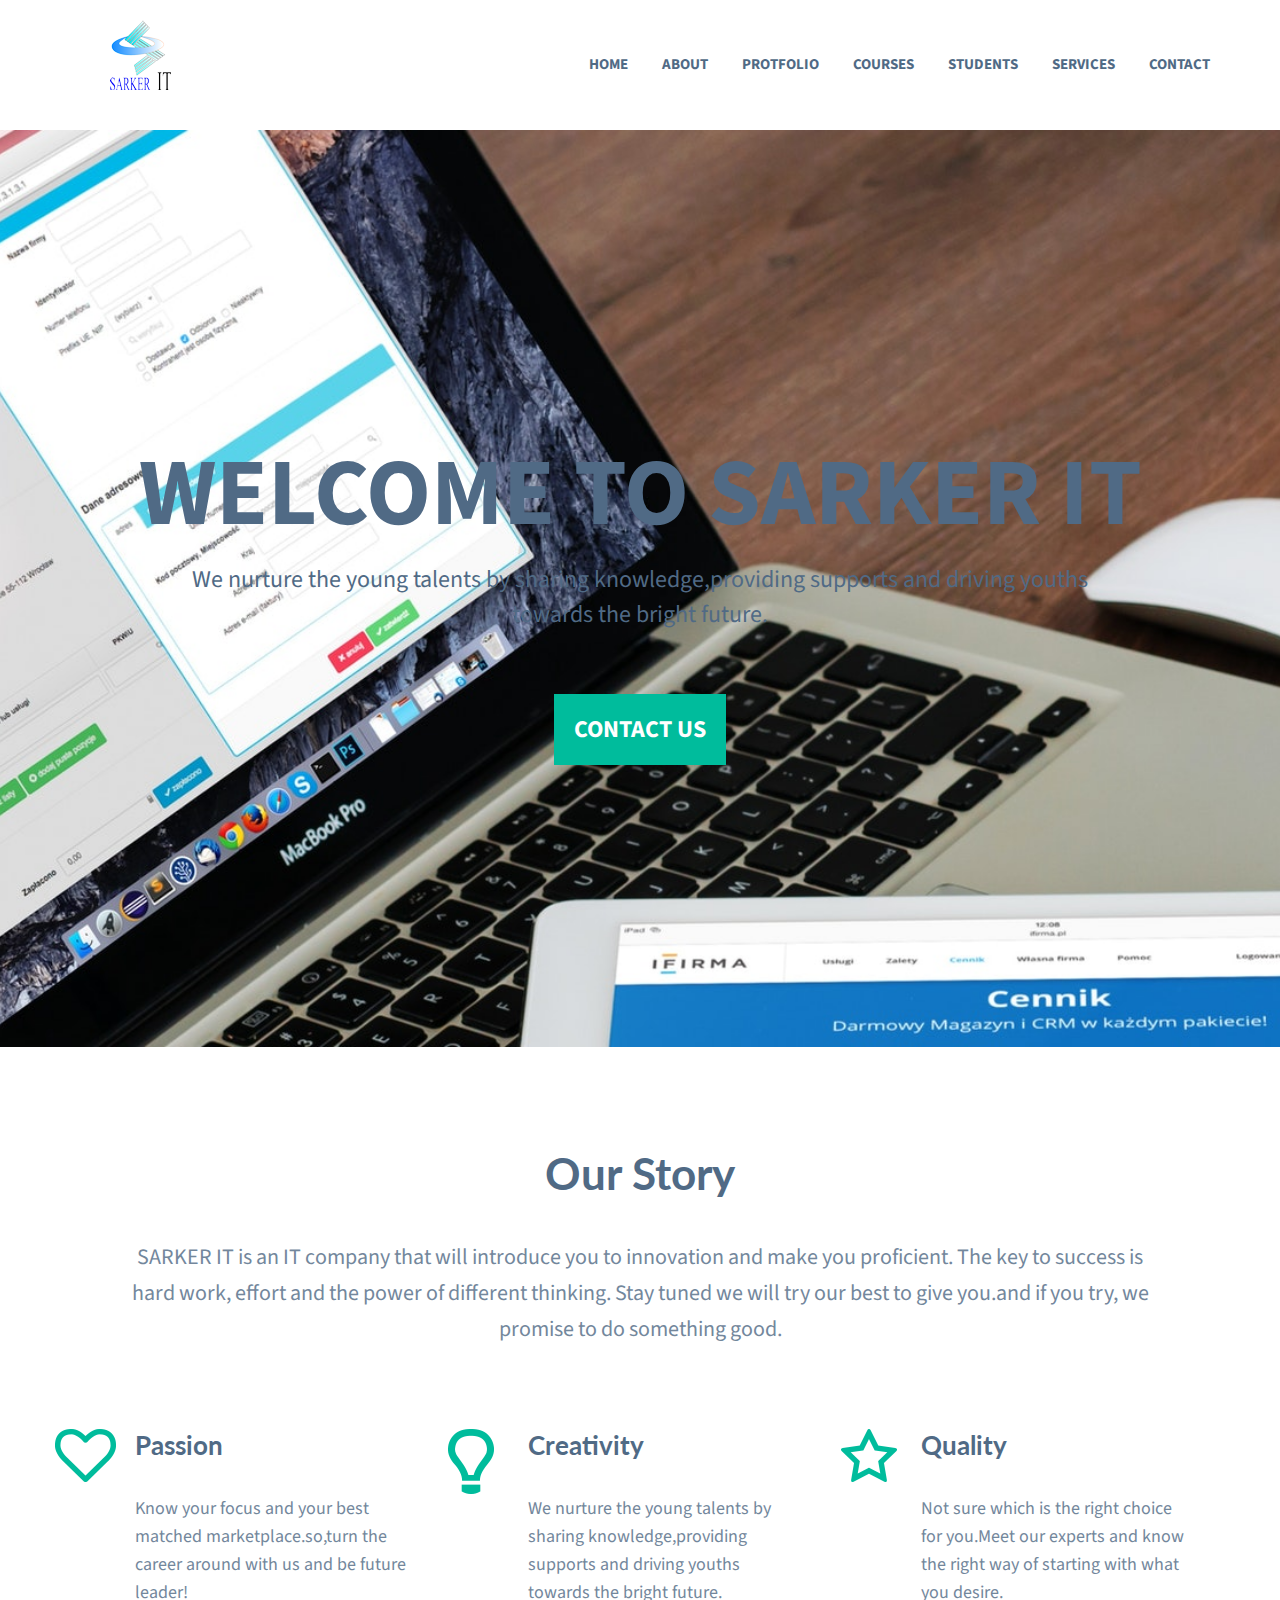
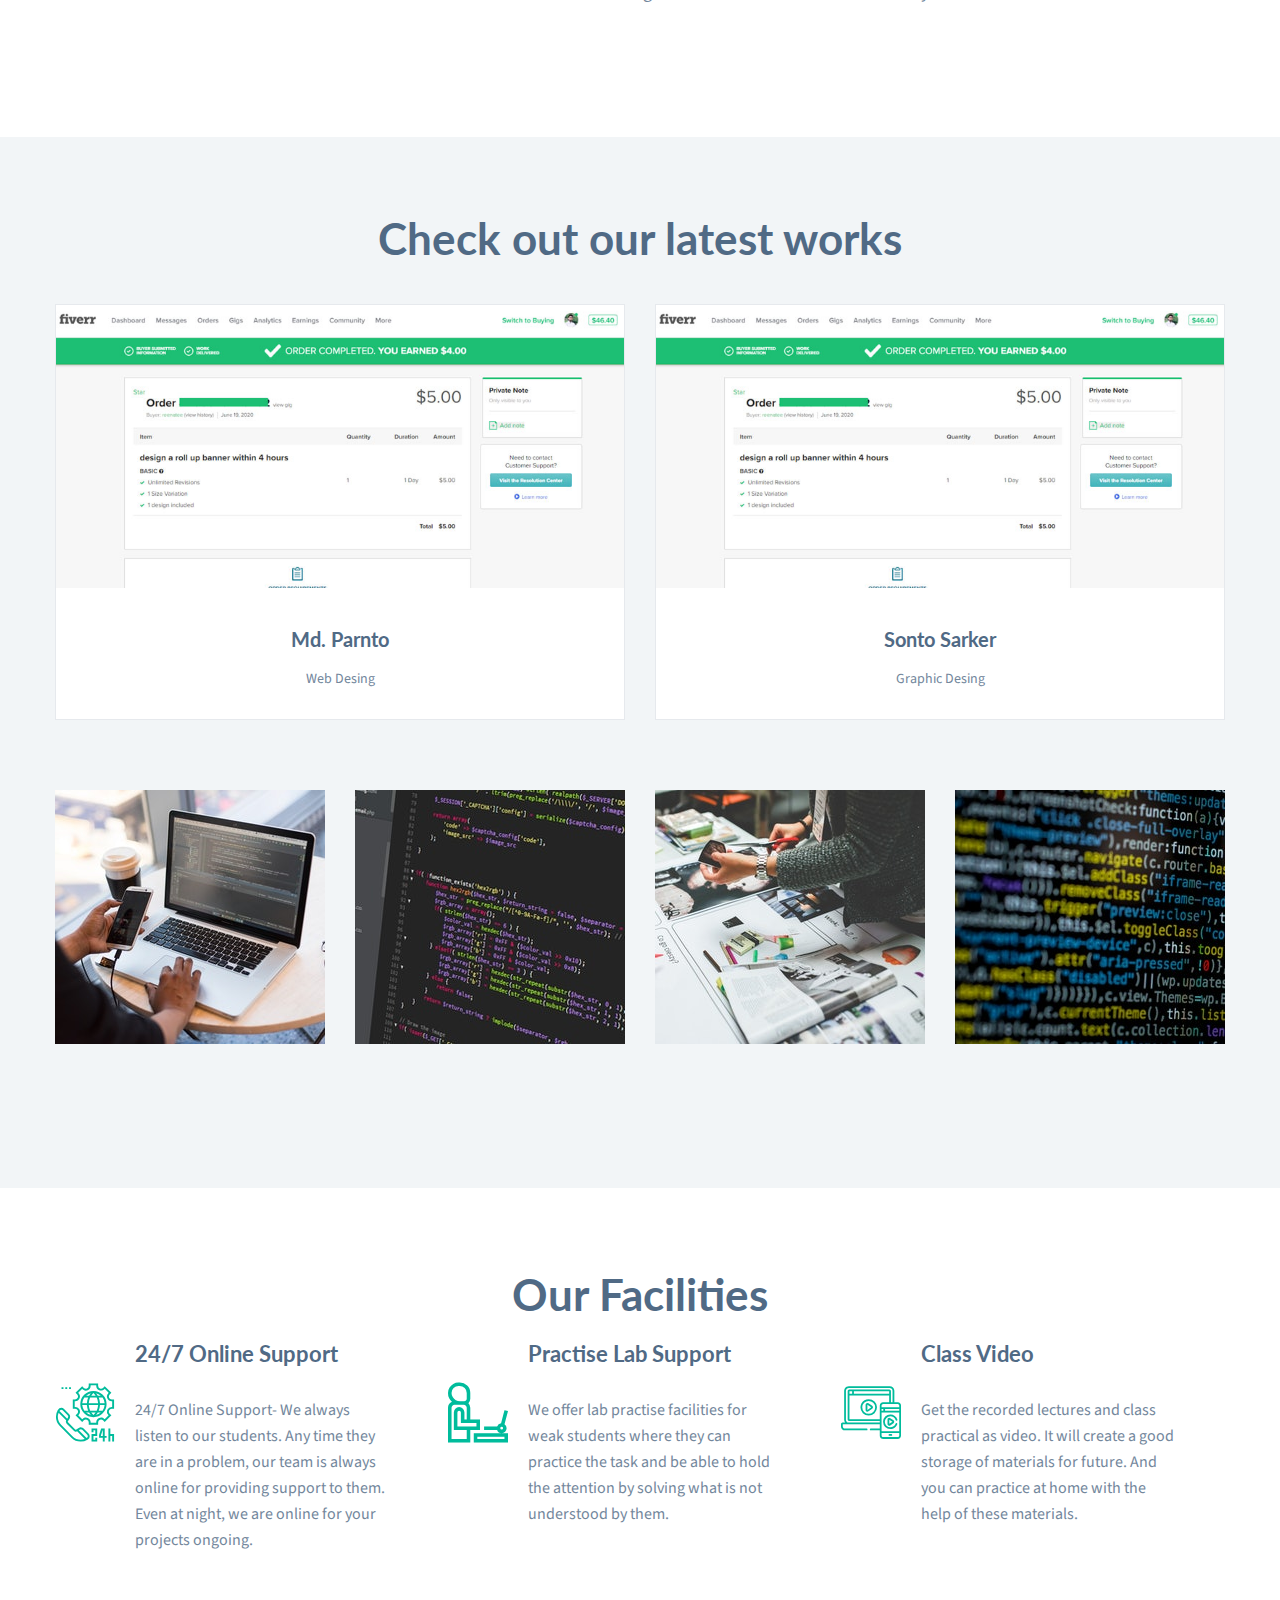
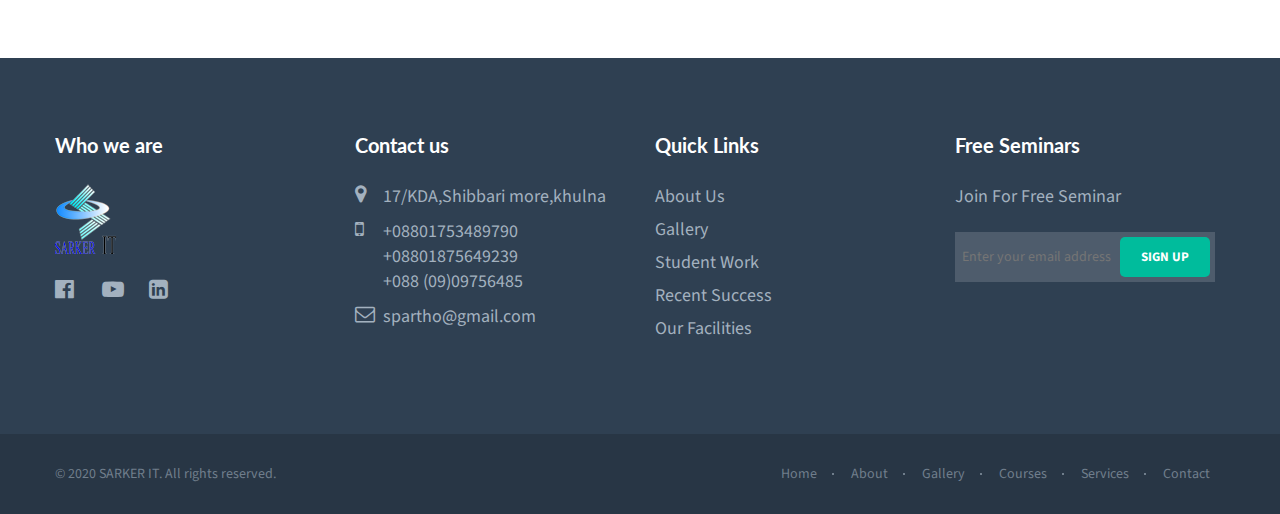
<file: index.html>
<!DOCTYPE html>
<html lang="en">

<head>
    <meta charset="UTF-8">
    <title>Sarker IT</title>
    <link href="https://fonts.googleapis.com/css?family=Lato:400,700,900&display=swap" rel="stylesheet">
    <link href="https://fonts.googleapis.com/css?family=Source+Sans+Pro:400,600,700,900&display=swap" rel="stylesheet">
    <link rel="stylesheet" href="https://stackpath.bootstrapcdn.com/font-awesome/4.7.0/css/font-awesome.min.css">
    <link rel="stylesheet" href="font/flaticon.css">
    <link rel="stylesheet" href="css/style.css">
</head>

<body>
    <!--=============Menu bar Start==============-->
    <section id="menu">
        <div class="contanier">
            <div class="logo">
                <a href="#">
                    <img src="images/logo.png" alt="logo">
                </a>
            </div>
            <div class="menu">
                <ul>
                    <li><a href="#banner">Home</a></li>
                    <li><a href="#About">About</a></li>
                    <li><a href="#Portfolio">Protfolio</a></li>
                    <li><a href="#">Courses</a></li>
                    <li><a href="#lastest-work">Students</a></li>
                    <li><a href="#facilities">Services</a></li>
                    <li><a href="#Footer">Contact</a></li>
                </ul>
            </div>
            <div class="clr"></div>
        </div>
    </section>
    <!--=============Menu bar End==============-->

    <!--=============Bannar bar Start==============-->
    <section id="banner">
        <div class="contanier">
            <div class="banner-text">
                <h1>Welcome to Sarker IT</h1>
                <p>We nurture the young talents by sharing knowledge,providing supports and driving youths towards the bright future.</p>
                <a href="#">Contact us</a>
            </div>
        </div>
    </section>
    <!--=============Bannar bar End==============-->

    <!--=============About bar Start==============-->
    <section id="About">
        <div class="contanier">
            <div class="about-text">
                <h2>Our Story</h2>
                <p>SARKER IT is an IT company that will introduce you to innovation and make you proficient. The key to success is hard work, effort and the power of different thinking. Stay tuned we will try our best to give you.and if you try, we promise to do something good.
                </p>
            </div>
        </div>
    </section>
    <!--=============About bar End==============-->

    <!--=============Servies bar Start==============-->
    <section id="servies">
        <div class="contanier">
            <div class="servies-main">
                <div class="servies-itam">
                    <div class="servies-left">
                        <img src="images/icon1.png" alt="icon1">
                    </div>
                    <div class="servies-right">
                        <h2>Passion</h2>
                        <p>Know your focus and your best matched marketplace.so,turn the career around with us and be future leader!</p>
                    </div>
                </div>
                <div class="servies-itam">
                    <div class="servies-left">
                        <img src="images/icon2.png" alt="icon2">
                    </div>
                    <div class="servies-right">
                        <h2>Creativity</h2>
                        <p>We nurture the young talents by sharing knowledge,providing supports and driving youths towards the bright future.</p>
                    </div>
                </div>
                <div class="servies-itam">
                    <div class="servies-left">
                        <img src="images/icon3.png" alt="icon3">
                    </div>
                    <div class="servies-right mr-none">
                        <h2>Quality</h2>
                        <p>Not sure which is the right choice for you.Meet our experts and know the right way of starting with what you desire.
                        </p>
                    </div>
                </div>
                <div class="clr"></div>
            </div>
        </div>
    </section>
    <!--=============Servies bar End==============-->

    <!--=============Lastest Work bar Start==============-->
    <section id="lastest-work">
        <div class="contanier">
            <div class="heading">
                <h2>Check out our latest works</h2>
            </div>
            <div class="lst-wor-main">
                <div class="lst-wor-itam">
                    <img src="images/latest.jpg" alt="latest">
                    <div class="lst-wor-text">
                        <h3>Md. Parnto</h3>
                        <p>Web Desing</p>
                    </div>
                </div>
                <div class="lst-wor-itam mr-none">
                    <img src="images/latest.jpg" alt="latest">
                    <div class="lst-wor-text">
                        <h3>Sonto Sarker</h3>
                        <p>Graphic Desing</p>
                    </div>
                </div>
                <div class="clr"></div>
            </div>
        </div>
    </section>

    <!--=============Lastest Work bar End==============-->

    <!--=============Portfolio bar Start==============-->
    <section id="Portfolio">
        <div class="contanier">
            <div class="Portfolio-main">
                <div class="Portfolio-itam">
                    <img src="images/port.jpg" alt="port">
                </div>
                <div class="Portfolio-itam">
                    <img src="images/port1.jpg" alt="port1">
                </div>
                <div class="Portfolio-itam">
                    <img src="images/port2.jpg" alt="port2">
                </div>
                <div class="Portfolio-itam mr-none">
                    <img src="images/port3.jpg" alt="port3">
                </div>
                <div class="clr"></div>
            </div>
        </div>
    </section>
    <!--=============Portfolio bar End==============-->
    <!--=============facilities bar Start==============-->
    <section id="facilities">
        <div class="contanier">
            <div class="faci-head">
                <h2>Our Facilities</h2>
            </div>
            <div class="servies-main">
                <div class="servies-itam">
                    <div class="servies-left faci-icon">
                        <i class="flaticon-support"></i>
                    </div>
                    <div class="servies-right faci-text">
                        <h3>24/7 Online Support</h3>
                        <p>24/7 Online Support- We always listen to our students. Any time they are in a problem, our team is always online for providing support to them. Even at night, we are online for your projects ongoing.</p>
                    </div>
                </div>
                <div class="servies-itam">
                   <div class="servies-left faci-icon">
                       <i class="flaticon-people"></i>
                    </div>
                    <div class="servies-right faci-text">
                        <h3>Practise Lab Support</h3>
                        <p>We offer lab practise facilities for weak students where they can practice the task and be able to hold the attention by solving what is not understood by them. </p>
                    </div>
                </div>
                <div class="servies-itam">
                   <div class="servies-left faci-icon">
                        <i class="flaticon-responsive-design"></i>
                    </div>
                    <div class="servies-right faci-text mr-none">
                        <h3>Class Video</h3>
                        <p>Get the recorded lectures and class practical as video. It will create a good storage of materials for future. And you can practice at home with the help of these materials.</p>
                    </div>
                </div>
                <div class="clr"></div>
            </div>
        </div>
    </section>
    <!--=============facilities bar End==============-->

    <!--=============footer bar Start==============-->
    <section id="Footer">
        <div class="contanier">
            <div class="Footer-itam">
                <div class="Footer-head">
                    <h3>Who we are</h3>
                    <img src="images/logo.png" alt="logo">
                    <div class="so-icons">
                        <a href="#"><i class="fa fa-facebook-official"></i></a>
                        <a href="#"><i class="fa fa-youtube-play"></i></a>
                        <a href="#"><i class="fa fa-linkedin-square"></i></a>
                    </div>
                </div>

            </div>
            <div class="Footer-itam">
                <div class="Footer-head">
                    <h3>Contact us</h3>
                </div>
                <div class="Footer-content">
                    <div class="f-left">
                        <i class="fa fa-map-marker"></i>
                    </div>
                    <div class="f-right">
                        <span>17/KDA,Shibbari more,khulna</span>
                    </div>
                    <div class="clr"></div>
                </div>
                <div class="Footer-content">
                    <div class="f-left">
                        <i class="fa fa-mobile"></i>
                    </div>
                    <div class="f-right">
                        <span>+08801753489790</span> <br>
                        <span>+08801875649239</span><br>
                        <span>+088 (09)09756485</span>
                    </div>
                    <div class="clr"></div>
                </div>
                <div class="Footer-content">
                    <div class="f-left">
                        <i class="fa fa-envelope-o"></i>
                    </div>
                    <div class="f-right">
                        <span>spartho@gmail.com</span>
                    </div>
                    <div class="clr"></div>
                </div>
            </div>
            <div class="Footer-itam">
                <div class="Footer-head">
                    <h3>Quick Links</h3>
                </div>
                <div class="Footer-content links">
                    <ul>
                        <li><a href="#About">About Us</a></li>
                        <li><a href="#Portfolio">Gallery</a></li>
                        <li><a href="#servies">Student Work</a></li>
                        <li><a href="#lastest-work">Recent Success</a></li>
                        <li><a href="#facilities">Our Facilities</a></li>
                    </ul>
                </div>
            </div>
            <div class="Footer-itam mr-none">
                <div class="Footer-head ">
                    <h3>Free Seminars</h3>
                    <p> Join For Free Seminar</p>
                </div>
                <div class="Footer-content f-head">
                    <input type="email" placeholder="Enter your email address">
                    <button type="submit">sign up</button>
                </div>
            </div>
            <div class="clr"></div>
        </div>
    </section>
    <!--=============footer bar End==============-->

    <!--=============copyright bar Start==============-->
    <section id="copyright">
        <div class="contanier">
            <div class="copyright">
                <p> &copy; 2020 SARKER IT. All rights reserved.</p>
            </div>
            <div class="menu2">
                <ul>
                    <li><a href="#menu" class="dot">Home</a></li>
                    <li><a href="#About" class="dot">About</a></li>
                    <li><a href="#Portfolio" class="dot">Gallery</a></li>
                    <li><a href="#banner" class="dot">Courses</a></li>
                    <li><a href="#facilities" class="dot">Services</a></li>
                    <li><a href="#Footer">Contact</a></li>
                </ul>
            </div>
            <div class="clr"></div>
        </div>
    </section>
    <!--=============copyright bar End==============-->
</body>

</html>
</file>
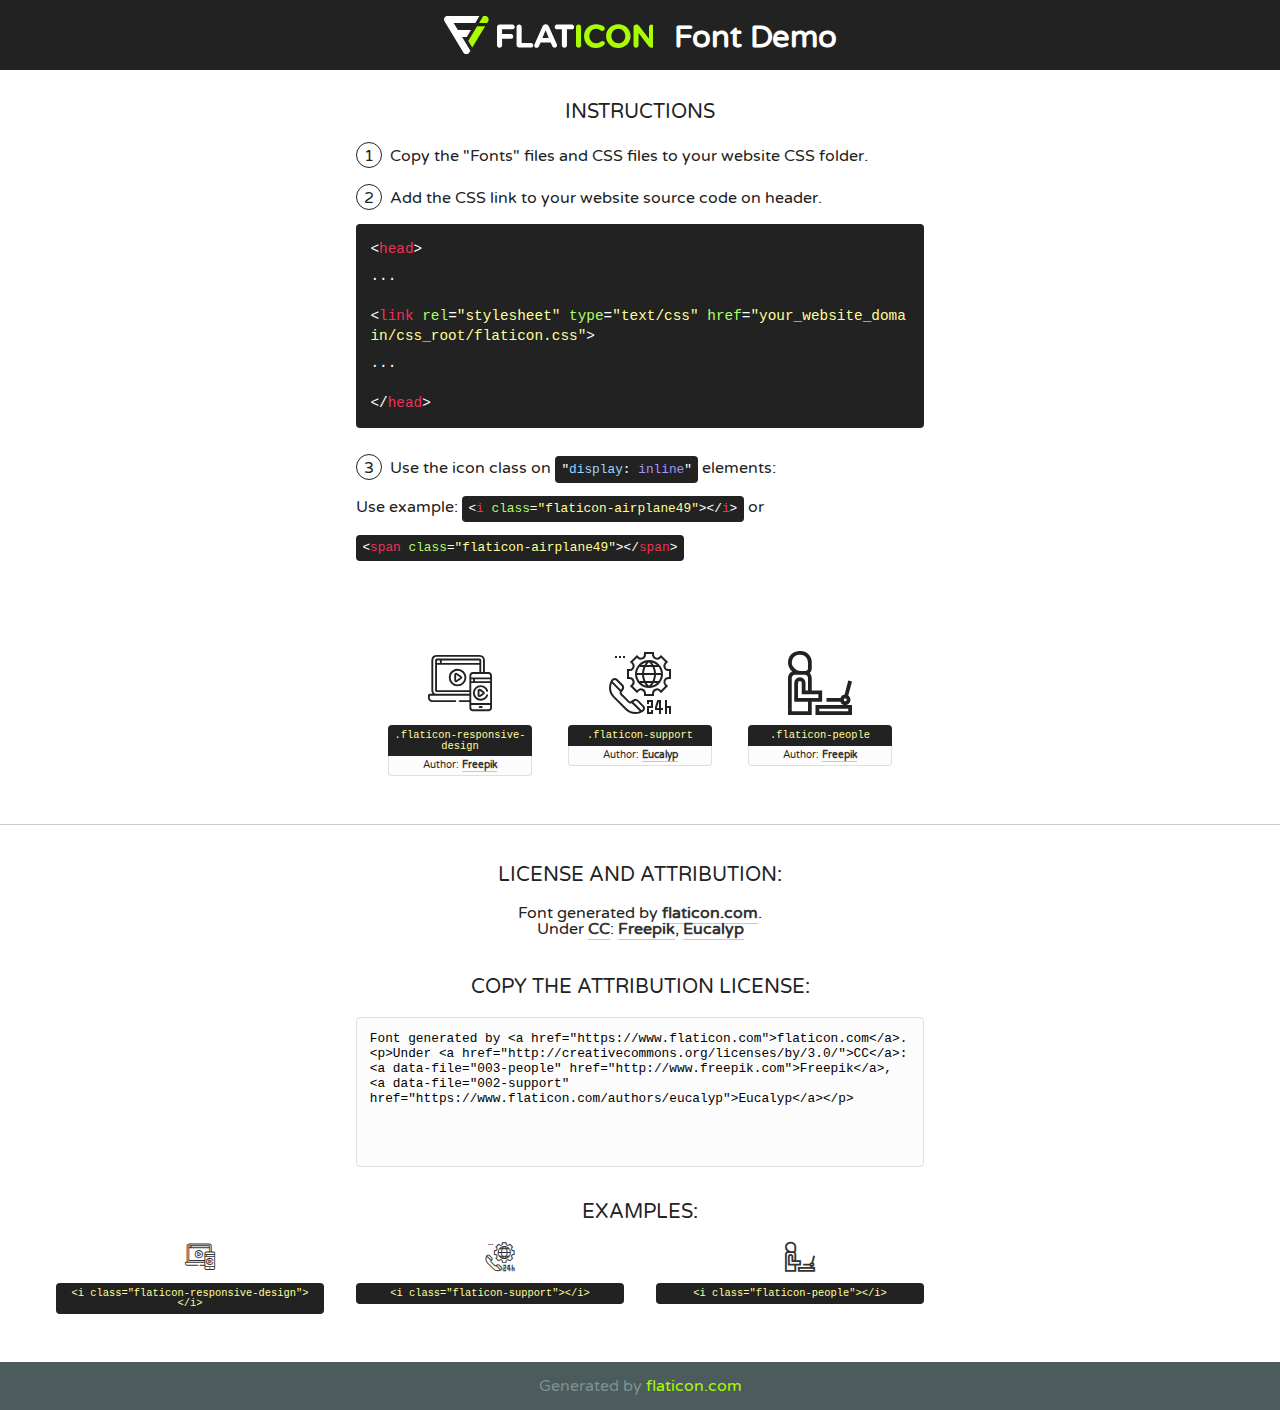
<file: font/flaticon.html>
<!DOCTYPE html>
<!--
  Flaticon icon font: Flaticon
  Creation date: 02/09/2020 16:00
-->
<html>
<!DOCTYPE html>
<html>

<head>
    <title>Flaticon WebFont</title>
    <link href="http://fonts.googleapis.com/css?family=Varela+Round" rel="stylesheet" type="text/css" />
    <link rel="stylesheet" type="text/css" href="flaticon.css">
    <meta charset="UTF-8">
    <style>
    html, body, div, span, applet, object, iframe,
    h1, h2, h3, h4, h5, h6, p, blockquote, pre,
    a, abbr, acronym, address, big, cite, code,
    del, dfn, em, img, ins, kbd, q, s, samp,
    small, strike, strong, sub, sup, tt, var,
    b, u, i, center,
    dl, dt, dd, ol, ul, li,
    fieldset, form, label, legend,
    table, caption, tbody, tfoot, thead, tr, th, td,
    article, aside, canvas, details, embed, 
    figure, figcaption, footer, header, hgroup, 
    menu, nav, output, ruby, section, summary,
    time, mark, audio, video {
        margin: 0;
        padding: 0;
        border: 0;
        font-size: 100%;
        font: inherit;
        vertical-align: baseline;
    }
    /* HTML5 display-role reset for older browsers */
    article, aside, details, figcaption, figure, 
    footer, header, hgroup, menu, nav, section {
        display: block;
    }
    body {
        line-height: 1;
    }
    ol, ul {
        list-style: none;
    }
    blockquote, q {
        quotes: none;
    }
    blockquote:before, blockquote:after,
    q:before, q:after {
        content: '';
        content: none;
    }
    table {
        border-collapse: collapse;
        border-spacing: 0;
    }
    body {
        font-family: 'Varela Round', Helvetica, Arial, sans-serif;
        font-size: 16px;
        color: #222;
    }
    a {
        color: #333;
        border-bottom: 1px solid #a9fd00;
        font-weight: bold;
        text-decoration: none;
    }
    * {
        -moz-box-sizing: border-box;
        -webkit-box-sizing: border-box;
        box-sizing: border-box;
        margin: 0;
        padding: 0;
    }
    [class^="flaticon-"]:before, [class*=" flaticon-"]:before, [class^="flaticon-"]:after, [class*=" flaticon-"]:after {
        font-family: Flaticon;
        font-size: 30px;
        font-style: normal;
        margin-left: 20px;
        color: #333;
    }
    .wrapper {
        max-width: 600px;
        margin: auto;
        padding: 0 1em;
    }
    .title {
        font-size: 1.25em;
        text-align: center;
        margin-bottom: 1em;
        text-transform: uppercase;
    }
    header {
        text-align: center;
        background-color: #222;
        color: #fff;
        padding: 1em;
    }
    header .logo {
        width: 210px;
        height: 38px;
        display: inline-block;
        vertical-align: middle;
        margin-right: 1em;
        border: none;
    }
    header strong {
        font-size: 1.95em;
        font-weight: bold;
        vertical-align: middle;
        margin-top: 5px;
        display: inline-block;
    }
    .demo {
        margin: 2em auto;
        line-height: 1.25em;
    }
    .demo ul li {
        margin-bottom: 1em;
    }
    .demo ul li .num {
        color: #222;
        border-radius: 20px;
        display: inline-block;
        width: 26px;
        padding: 3px;
        height: 26px;
        text-align: center;
        margin-right: 0.5em;
        border: 1px solid #222;
    }
    .demo ul li code {
        background-color: #222;
        border-radius: 4px;
        padding: 0.25em 0.5em;
        display: inline-block;
        color: #fff;
        font-family: Consolas,Monaco,Lucida Console,Liberation Mono,DejaVu Sans Mono,Bitstream Vera Sans Mono,Courier New, monospace;
        font-weight: lighter;
        margin-top: 1em;
        font-size: 0.8em;
        word-break: break-all;
    }
    .demo ul li code.big {
        padding: 1em;
        font-size: 0.9em;
    }
    .demo ul li code .red {
        color: #EF3159;
    }
    .demo ul li code .green {
        color: #ACFF65;
    }
    .demo ul li code .yellow {
        color: #FFFF99;
    }
    .demo ul li code .blue {
        color: #99D3FF;
    }
    .demo ul li code .purple {
        color: #A295FF;
    }
    .demo ul li code .dots {
        margin-top: 0.5em;
        display: block;
    }
    #glyphs {
        border-bottom: 1px solid #ccc;
        padding: 2em 0;
        text-align: center;
    }
    .glyph {
        display: inline-block;
        width: 9em;
        margin: 1em;
        text-align: center;
        vertical-align: top;
        background: #FFF;
    }
    .glyph .glyph-icon {
        padding: 10px;
        display: block;
        font-family:"Flaticon";
        font-size: 64px;
        line-height: 1;
    }
    .glyph .glyph-icon:before {
        font-size: 64px;
        color: #222;
        margin-left: 0;
    }
    .class-name {
        font-size: 0.65em;
        background-color: #222;
        color: #fff;
        border-radius: 4px 4px 0 0;
        padding: 0.5em;
        color: #FFFF99;
        font-family: Consolas,Monaco,Lucida Console,Liberation Mono,DejaVu Sans Mono,Bitstream Vera Sans Mono,Courier New, monospace;
    }
    .author-name {
        font-size: 0.6em;
        background-color: #fcfcfd;
        border: 1px solid #DEDEE4;
        border-top: 0;
        border-radius: 0 0 4px 4px;
        padding: 0.5em;
    }
    .class-name:last-child {
        font-size: 10px;
        color:#888;
    }
    .class-name:last-child a {
        font-size: 10px;
        color:#555;
    }
    .class-name:last-child a:hover {
        color:#a9fd00;
    }
    .glyph > input {
        display: block;
        width: 100px;
        margin: 5px auto;
        text-align: center;
        font-size: 12px;
        cursor: text;
    }
    .glyph > input.icon-input {
        font-family:"Flaticon";
        font-size: 16px;
        margin-bottom: 10px;
    }
    .attribution .title {
        margin-top: 2em;
    }
    .attribution textarea {
        background-color: #fcfcfd;
        padding: 1em;
        border: none;
        box-shadow: none;
        border: 1px solid #DEDEE4;
        border-radius: 4px;
        resize: none;
        width: 100%;
        height: 150px;
        font-size: 0.8em;
        font-family: Consolas,Monaco,Lucida Console,Liberation Mono,DejaVu Sans Mono,Bitstream Vera Sans Mono,Courier New, monospace;
        -webkit-appearance: none;
    }
    .iconsuse {
        margin: 2em auto;
        text-align: center;
        max-width: 1200px;
    }
    .iconsuse:after {
        content: '';
        display: table;
        clear: both;
    }
    .iconsuse .image {
        float: left;
        width: 25%;
        padding: 0 1em;
    }
    .iconsuse .image p {
        margin-bottom: 1em;
    }
    .iconsuse .image span {
        display: block;
        font-size: 0.65em;
        background-color: #222;
        color: #fff;
        border-radius: 4px;
        padding: 0.5em;
        color: #FFFF99;
        margin-top: 1em;
        font-family: Consolas,Monaco,Lucida Console,Liberation Mono,DejaVu Sans Mono,Bitstream Vera Sans Mono,Courier New, monospace;
    }
    #footer {
        text-align: center;
        background-color: #4C5B5C;
        color: #7c9192;
        padding: 1em;
    }
    #footer a {
        border: none;
        color: #a9fd00;
        font-weight: normal;
    }
    @media (max-width: 960px) {
        .iconsuse .image {
            width: 50%;
        }
    }
    @media (max-width: 560px) {
        .iconsuse .image {
            width: 100%;
        }
    }
    </style>
</head>

<body class="characters-off">

    <header>
        <a href="https://www.flaticon.com" target="_blank" class="logo">
            <svg version="1.1" xmlns="http://www.w3.org/2000/svg" xmlns:xlink="http://www.w3.org/1999/xlink" xmlns:a="http://ns.adobe.com/AdobeSVGViewerExtensions/3.0/" viewBox="0 0 560.875 102.036" enable-background="new 0 0 560.875 102.036" xml:space="preserve">
                <defs>
                </defs>
                <g>
                    <g class="letters">
                        <path fill="#ffffff" d="M141.596,29.675c0-3.777,2.985-6.767,6.764-6.767h34.438c3.426,0,6.15,2.728,6.15,6.15
                        c0,3.43-2.724,6.149-6.15,6.149h-27.674v13.091h23.719c3.429,0,6.151,2.724,6.151,6.15c0,3.43-2.723,6.149-6.151,6.149h-23.719
                        v17.574c0,3.773-2.986,6.761-6.764,6.761c-3.779,0-6.764-2.989-6.764-6.761V29.675z"></path>
                        <path fill="#ffffff" d="M193.844,29.149c0-3.781,2.985-6.767,6.764-6.767c3.776,0,6.763,2.985,6.763,6.767v42.957h25.039
                        c3.426,0,6.149,2.726,6.149,6.153c0,3.425-2.723,6.15-6.149,6.15h-31.802c-3.779,0-6.764-2.986-6.764-6.768V29.149z"></path>
                        <path fill="#ffffff" d="M241.891,75.71l21.438-48.407c1.492-3.341,4.215-5.357,7.906-5.357h0.792
                        c3.686,0,6.323,2.017,7.815,5.357l21.439,48.407c0.436,0.967,0.701,1.845,0.701,2.723c0,3.602-2.809,6.501-6.414,6.501
                        c-3.161,0-5.269-1.845-6.499-4.655l-4.132-9.661h-27.059l-4.301,10.102c-1.144,2.631-3.426,4.214-6.237,4.214
                        c-3.517,0-6.24-2.81-6.24-6.325C241.1,77.64,241.451,76.677,241.891,75.71z M279.932,58.666l-8.521-20.297l-8.526,20.297H279.932
                        z"></path>
                        <path fill="#ffffff" d="M314.864,35.387H301.86c-3.429,0-6.239-2.813-6.239-6.238c0-3.429,2.811-6.24,6.239-6.24h39.533
                        c3.426,0,6.237,2.811,6.237,6.24c0,3.425-2.811,6.238-6.237,6.238h-13.001v42.785c0,3.773-2.99,6.761-6.764,6.761
                        c-3.779,0-6.764-2.989-6.764-6.761V35.387z"></path>
                        <path fill="#A9FD00" d="M352.615,29.149c0-3.781,2.985-6.767,6.767-6.767c3.774,0,6.761,2.985,6.761,6.767v49.024
                        c0,3.773-2.987,6.761-6.761,6.761c-3.781,0-6.767-2.989-6.767-6.761V29.149z"></path>
                        <path fill="#A9FD00" d="M374.132,53.836v-0.179c0-17.481,13.178-31.801,32.065-31.801c9.22,0,15.459,2.458,20.557,6.238
                        c1.402,1.054,2.637,2.985,2.637,5.357c0,3.692-2.985,6.59-6.681,6.59c-1.845,0-3.071-0.702-4.044-1.319
                        c-3.776-2.813-7.729-4.393-12.562-4.393c-10.364,0-17.831,8.611-17.831,19.154v0.173c0,10.542,7.291,19.329,17.831,19.329
                        c5.715,0,9.492-1.756,13.359-4.834c1.049-0.874,2.458-1.491,4.039-1.491c3.429,0,6.325,2.813,6.325,6.236
                        c0,2.106-1.056,3.78-2.282,4.834c-5.539,4.834-12.036,7.733-21.878,7.733C387.572,85.464,374.132,71.493,374.132,53.836z"></path>
                        <path fill="#A9FD00" d="M433.009,53.836v-0.179c0-17.481,13.79-31.801,32.766-31.801c18.981,0,32.592,14.143,32.592,31.628v0.173
                        c0,17.483-13.785,31.807-32.769,31.807C446.625,85.464,433.009,71.32,433.009,53.836z M484.224,53.836v-0.179
                        c0-10.539-7.725-19.326-18.626-19.326c-10.893,0-18.449,8.611-18.449,19.154v0.173c0,10.542,7.73,19.329,18.626,19.329
                        C476.676,72.986,484.224,64.378,484.224,53.836z"></path>
                        <path fill="#A9FD00" d="M506.233,29.321c0-3.774,2.99-6.763,6.767-6.763h1.401c3.252,0,5.183,1.583,7.029,3.953l26.093,34.265
                        V29.059c0-3.692,2.99-6.677,6.681-6.677c3.683,0,6.671,2.985,6.671,6.677v48.934c0,3.78-2.987,6.765-6.764,6.765h-0.436
                        c-3.257,0-5.188-1.581-7.034-3.953l-27.056-35.492v32.944c0,3.687-2.985,6.676-6.678,6.676c-3.683,0-6.673-2.989-6.673-6.676
                        V29.321z"></path>
                    </g>
                    <g class="insignia">
                        <path fill="#ffffff" d="M48.372,56.137h12.517l11.156-18.537H37.186L25.688,18.539h57.825L94.668,0H9.271
                        C5.925,0,2.842,1.801,1.198,4.716c-1.644,2.907-1.593,6.482,0.134,9.343l50.38,83.501c1.678,2.781,4.689,4.476,7.938,4.476
                        c3.246,0,6.257-1.695,7.935-4.476l2.898-4.804L48.372,56.137z"></path>
                        <g class="i">
                            <path fill="#A9FD00" d="M93.575,18.539h0.031v0.004l21.652,0.004l2.705-4.488c1.727-2.861,1.778-6.436,0.133-9.343
                            C116.454,1.801,113.371,0,110.026,0h-5.294L93.575,18.539z"></path>
                            <polygon fill="#A9FD00" points="88.291,27.356 64.725,66.486 75.519,84.404 109.942,27.356"></polygon>
                        </g>
                    </g>
                </g>
            </svg>
        </a>
        <strong>Font Demo</strong>
    </header>


    <section class="demo wrapper">

        <p class="title">Instructions</p>

        <ul>
            <li>
                <span class="num">1</span>Copy the "Fonts" files and CSS files to your website CSS folder.
            </li>
            <li>
                <span class="num">2</span>Add the CSS link to your website source code on header.
                <code class="big">
                    &lt;<span class="red">head</span>&gt;
                    <br/><span class="dots">...</span>
                    <br/>&lt;<span class="red">link</span> <span class="green">rel</span>=<span class="yellow">"stylesheet"</span> <span class="green">type</span>=<span class="yellow">"text/css"</span> <span class="green">href</span>=<span class="yellow">"your_website_domain/css_root/flaticon.css"</span>&gt;
                    <br/><span class="dots">...</span>
                    <br/>&lt;/<span class="red">head</span>&gt;
                </code>
            </li>

            <li>
                <p>
                    <span class="num">3</span>Use the icon class on <code>"<span class="blue">display</span>:<span class="purple"> inline</span>"</code> elements:
                    <br />
                    Use example: <code>&lt;<span class="red">i</span> <span class="green">class</span>=<span class="yellow">&quot;flaticon-airplane49&quot;</span>&gt;&lt;/<span class="red">i</span>&gt;</code> or <code>&lt;<span class="red">span</span> <span class="green">class</span>=<span class="yellow">&quot;flaticon-airplane49&quot;</span>&gt;&lt;/<span class="red">span</span>&gt;</code>
            </li>
        </ul>

    </section>




   <section id="glyphs">          
    
      
        <div class="glyph"><div class="glyph-icon flaticon-responsive-design"></div>
            <div class="class-name">.flaticon-responsive-design</div>
            <div class="author-name">Author: <a data-file="001-responsive-design" href="http://www.freepik.com">Freepik</a> </div> 
        </div>        
        
        <div class="glyph"><div class="glyph-icon flaticon-support"></div>
            <div class="class-name">.flaticon-support</div>
            <div class="author-name">Author: <a data-file="002-support" href="https://www.flaticon.com/authors/eucalyp">Eucalyp</a> </div> 
        </div>        
        
        <div class="glyph"><div class="glyph-icon flaticon-people"></div>
            <div class="class-name">.flaticon-people</div>
            <div class="author-name">Author: <a data-file="003-people" href="http://www.freepik.com">Freepik</a> </div> 
        </div>        
        

    </section>



    <section class="attribution wrapper"   style="text-align:center;">

      <div class="title">License and attribution:</div><div class="attrDiv">Font generated by <a href="https://www.flaticon.com">flaticon.com</a>. <div><p>Under <a href="http://creativecommons.org/licenses/by/3.0/">CC</a>: <a data-file="003-people" href="http://www.freepik.com">Freepik</a>, <a data-file="002-support" href="https://www.flaticon.com/authors/eucalyp">Eucalyp</a></p>  </div>
      </div>
      <div class="title">Copy the Attribution License:</div>

    <textarea onclick="this.focus();this.select();">Font generated by &lt;a href=&quot;https://www.flaticon.com&quot;&gt;flaticon.com&lt;/a&gt;. <p>Under <a href="http://creativecommons.org/licenses/by/3.0/">CC</a>: <a data-file="003-people" href="http://www.freepik.com">Freepik</a>, <a data-file="002-support" href="https://www.flaticon.com/authors/eucalyp">Eucalyp</a></p>  
     </textarea>

    </section>

    <section class="iconsuse">

          <div class="title">Examples:</div>            
             
            <div class="image">
                <p>
                    <i class="glyph-icon flaticon-responsive-design"></i> 
                    <span>&lt;i class=&quot;flaticon-responsive-design&quot;&gt;&lt;/i&gt;</span>
                </p>
            </div>
            
            <div class="image">
                <p>
                    <i class="glyph-icon flaticon-support"></i> 
                    <span>&lt;i class=&quot;flaticon-support&quot;&gt;&lt;/i&gt;</span>
                </p>
            </div>
            
            <div class="image">
                <p>
                    <i class="glyph-icon flaticon-people"></i> 
                    <span>&lt;i class=&quot;flaticon-people&quot;&gt;&lt;/i&gt;</span>
                </p>
            </div>
                       
        </div>
                            
    </section>

<div id="footer">
    <div>Generated by <a href="https://www.flaticon.com">flaticon.com</a>
    </div>
</div>



</body>
</html>
</file>
<file: font/flaticon.css>
/*
  	Flaticon icon font: Flaticon
  	Creation date: 02/09/2020 16:00
  	*/

@font-face {
  font-family: "Flaticon";
  src: url("./Flaticon.eot");
  src: url("./Flaticon.eot?#iefix") format("embedded-opentype"),
       url("./Flaticon.woff2") format("woff2"),
       url("./Flaticon.woff") format("woff"),
       url("./Flaticon.ttf") format("truetype"),
       url("./Flaticon.svg#Flaticon") format("svg");
  font-weight: normal;
  font-style: normal;
}

@media screen and (-webkit-min-device-pixel-ratio:0) {
  @font-face {
    font-family: "Flaticon";
    src: url("./Flaticon.svg#Flaticon") format("svg");
  }
}

[class^="flaticon-"]:before, [class*=" flaticon-"]:before,
[class^="flaticon-"]:after, [class*=" flaticon-"]:after {   
  font-family: Flaticon;
font-style: normal;
}

.flaticon-responsive-design:before { content: "\f100"; }
.flaticon-support:before { content: "\f101"; }
.flaticon-people:before { content: "\f102"; }
</file>
<file: css/style.css>
* {
    margin: 0;
    padding: 0;
    outline: 0;
}
a {
    text-decoration: none;
}
ul,ol {
    list-style-type: none;
}
.clr {
    clear: both;
}
.mr-none {
    padding-right: 0 !important;
    margin-right: 0 !important;
}

/*==========menu bar start==========*/
#menu {
    top: 0;
    width: 100%;
}
.contanier {
    width: 1170px;
    margin: 0 auto;
}
.logo {
    width: 170px;
    float: left;
    line-height: 90px;
    padding-top: 20px;
    text-align: center;
}
.menu {
    text-align: right;
    float: left;
    width: 1000px;
}
.menu ul li {
    display: inline-block;
    padding-top: 20px;
}
.menu ul li a {
    text-transform: uppercase;
    font-size: 15px;
    font-family: 'Source Sans Pro';
    font-weight: 700;
    line-height: 90px;
    padding: 0 15px;
    color: #506a85;
}

/*==========banner bar start==========*/
#banner {
    background: url(../images/banner.jpg);
    background-position: center;
    background-size: cover;
    background-repeat: no-repeat;
    padding-top: 297px;
    padding-bottom: 300px;
}

.banner-text {
    text-align: center;
}
.banner-text h1 {
    font-family: 'Source Sans Pro';
    font-weight: 700;
    color:#506a85;
    font-size: 95px;
    text-transform: uppercase;
}
.banner-text p {
    color: #506a85;
    font-family: 'Source Sans Pro';
    font-weight: 400;
    font-size: 24px;
    padding-bottom: 80px;
    padding-left: 130px;
    padding-right: 130px;
}
.banner-text a {
    font-family: 'Source Sans Pro';
    font-weight: 700;
    font-size: 24px;
    color: #fff;
    background: #00bc9c;
    padding: 18px 20px;
    text-transform: uppercase;
}

/*==========About bar start==========*/
#About {
    padding-bottom: 42px;
    padding-top: 100px;
}
.about-text {
    text-align: center;
}
.about-text h2 {
    font-family: 'Lato';
    font-weight: 700;
    color: #506a85;
    font-size: 44px;
}
.about-text p {
    font-family: 'Source Sans Pro';
    font-weight: 400;
    color: #73879c;
    font-size: 22px;
    line-height: 36px;
    padding: 40px 68px;
}

/*==========Servies bar start==========*/
#servies {
    margin-bottom: 130px;
}
.servies-left {
    width: 60px;
    float: left;
    padding-right: 20px;
}
.servies-right {
    width: 273px;
    float: left;
    padding-right: 40px;
}
.servies-right h2 {
    font-family: 'Lato';
    font-weight: 700;
    color: #506a85;
    font-size: 26px;
    padding-bottom: 34px;
}
.servies-right p {
    font-family: 'Source Sans Pro';
    font-weight: 400;
    font-size: 18px;
    color: #73879c;
    line-height: 28px;
}

/*==========Lastest Work bar start==========*/
#lastest-work {
    background: #f2f5f7;
}
.heading {
    text-align: center;
    padding-top: 75px;
}
.heading h2 {
    font-family: 'Lato';
    font-weight: 700;
    font-size: 44px;
    color: #506a85;
    padding-bottom: 40px;
}
.lst-wor-itam {
    float: left;
    width: 570px;
    border: 1px solid #e6e9ed;
    margin-right: 30px;
    box-sizing: border-box;
    background: #ffff;
}
.lst-wor-itam img {
    width: 100%;
}
.lst-wor-text {
    text-align: center;
    padding-bottom: 30px;
}
.lst-wor-text h3 {
    font-family: 'Lato';
    font-weight: 700;
    font-size: 20px;
    color: #506a85;
    padding-top: 35px;
}
.lst-wor-text p {
    font-family: 'Source Sans Pro';
    font-weight: 400;
    font-size: 14px;
    color: #73879c;
    padding-top: 18px;

}

/*==========Portfolio bar start==========*/
#Portfolio {
    background: #f2f5f7;
}
.Portfolio-itam {
    width: 270px;
    margin-right: 30px;
    float: left;
    padding-top: 70px;
    padding-bottom: 140px;
}
.Portfolio-itam img {
    width: 100%;
}

/*==========facilities bar start==========*/
#facilities {
    padding-bottom: 80px;
    padding-top: 80px;
}
.faci-head{
    text-align: center;
}
.faci-head h2 {
    font-family: 'Lato';
    font-weight: 700;
    color: #506a85;
    font-size: 44px;
    padding-bottom: 20px;
}
.faci-icon{
    font-size: 60px;
    color: #00bc9c;
    padding-top: 40px;
}

.faci-text h3 {
    font-family: 'Lato';
    font-weight: 700;
    color: #506a85;
    font-size: 22px;
    padding-bottom: 30px;
}
.faci-text p {
    font-family: 'Source Sans Pro';
    font-weight: 400;
    color: #73879c;
    font-size: 16px;
    line-height: 26px;
    padding-bottom: 25px;
    margin-right:20px;
}

/*==========footer bar start==========*/
#Footer {
    background: #2f4052;
}
.Footer-itam {
    width: 260px;
    float: left;
    margin-right: 40px;
    margin-bottom: 75px;
    margin-top: 75px;
}
.Footer-head h3 {
    font-family: 'Lato';
    font-weight: 700;
    color: #fff;
    font-size: 20px;
    padding-bottom: 27px;
}

.Footer-head .so-icons i {
    color: #a3b1bf;
    font-size: 22px;
    width:20px;
    height:20px;
    padding-top: 20px;
    padding-right: 23px; 
}
.so-icons i:hover {
    color: #fff;
    font-size: 40px;
    
}
.Footer-content {
    padding-bottom: 10px;
}
.f-left {
    width: 28px;
    float: left;
}
.f-right {
    width: 230px;
    float: left;
}
.f-left i {
    font-size: 20px;
    color: #a3b1bf;
}
.f-right span {
    font-family: 'Source Sans Pro';
    font-weight: 400;
    color: #a3b1bf;
    font-size: 18px;
}

.links ul li{
    display: flex;
}
.links ul li a{
    font-family: 'Source Sans Pro';
    font-weight: 400;
    color: #a3b1bf;
    font-size: 18px;
    padding-bottom: 08px;
}
.Footer-head p {
    font-family: 'Source Sans Pro';
    font-weight: 400;
    color: #a3b1bf;
    font-size: 18px;
    padding-bottom: 23px;
}
.f-head {
    position: relative;
}
.f-head input {
    width: 253px;
    height: 50px;
    padding-left: 7px;
    font-family: 'Source Sans Pro';
    font-weight: 400;
    font-size: 14px;
    color: #a3b1bf;
    background: #4e5c6c;
    border: none;
}
.f-head button {
    position: absolute;
    top: 5px;
    right: 5px;
    width: 90px;
    height: 40px;
    border-radius: 5px;
    text-transform:uppercase;
    padding: 10px 10px;
    background: #00bc9c;
    border: none;
    font-family: 'Source Sans Pro';
    font-weight: 700;
    font-size: 13px;
    color: #fff;
}

/*==========copyright bar start==========*/
#copyright {
    background: #283645;
}
.copyright {
    width: 250px;
    float: left;
}
.copyright p {
    color: #707e8c;
    font-family: 'Source Sans Pro';
    font-weight: 400;
    font-size: 14px;
    line-height: 80px;
}
.menu2 {
    text-align: right;
    float: left;
    width: 920px;
}
.menu2 ul li {
    display: inline-block;
}
.menu2 ul li a {
    text-transform: capitalize;
    font-size: 14px;
    font-family: 'Source Sans Pro';
    font-weight: 400;
    line-height: 80px;
    padding: 0 15px;
    color: #707e8c;
}
.menu2 ul li .dot {
    position: relative;
}
.menu2 ul li .dot:before {
    position: absolute;
    content: '';
    top: 50%;
    right: -2px;
    width: 2px;
    height: 2px;
    background: #707e8c;
    transform: translateY(-50%);
}
</file>
